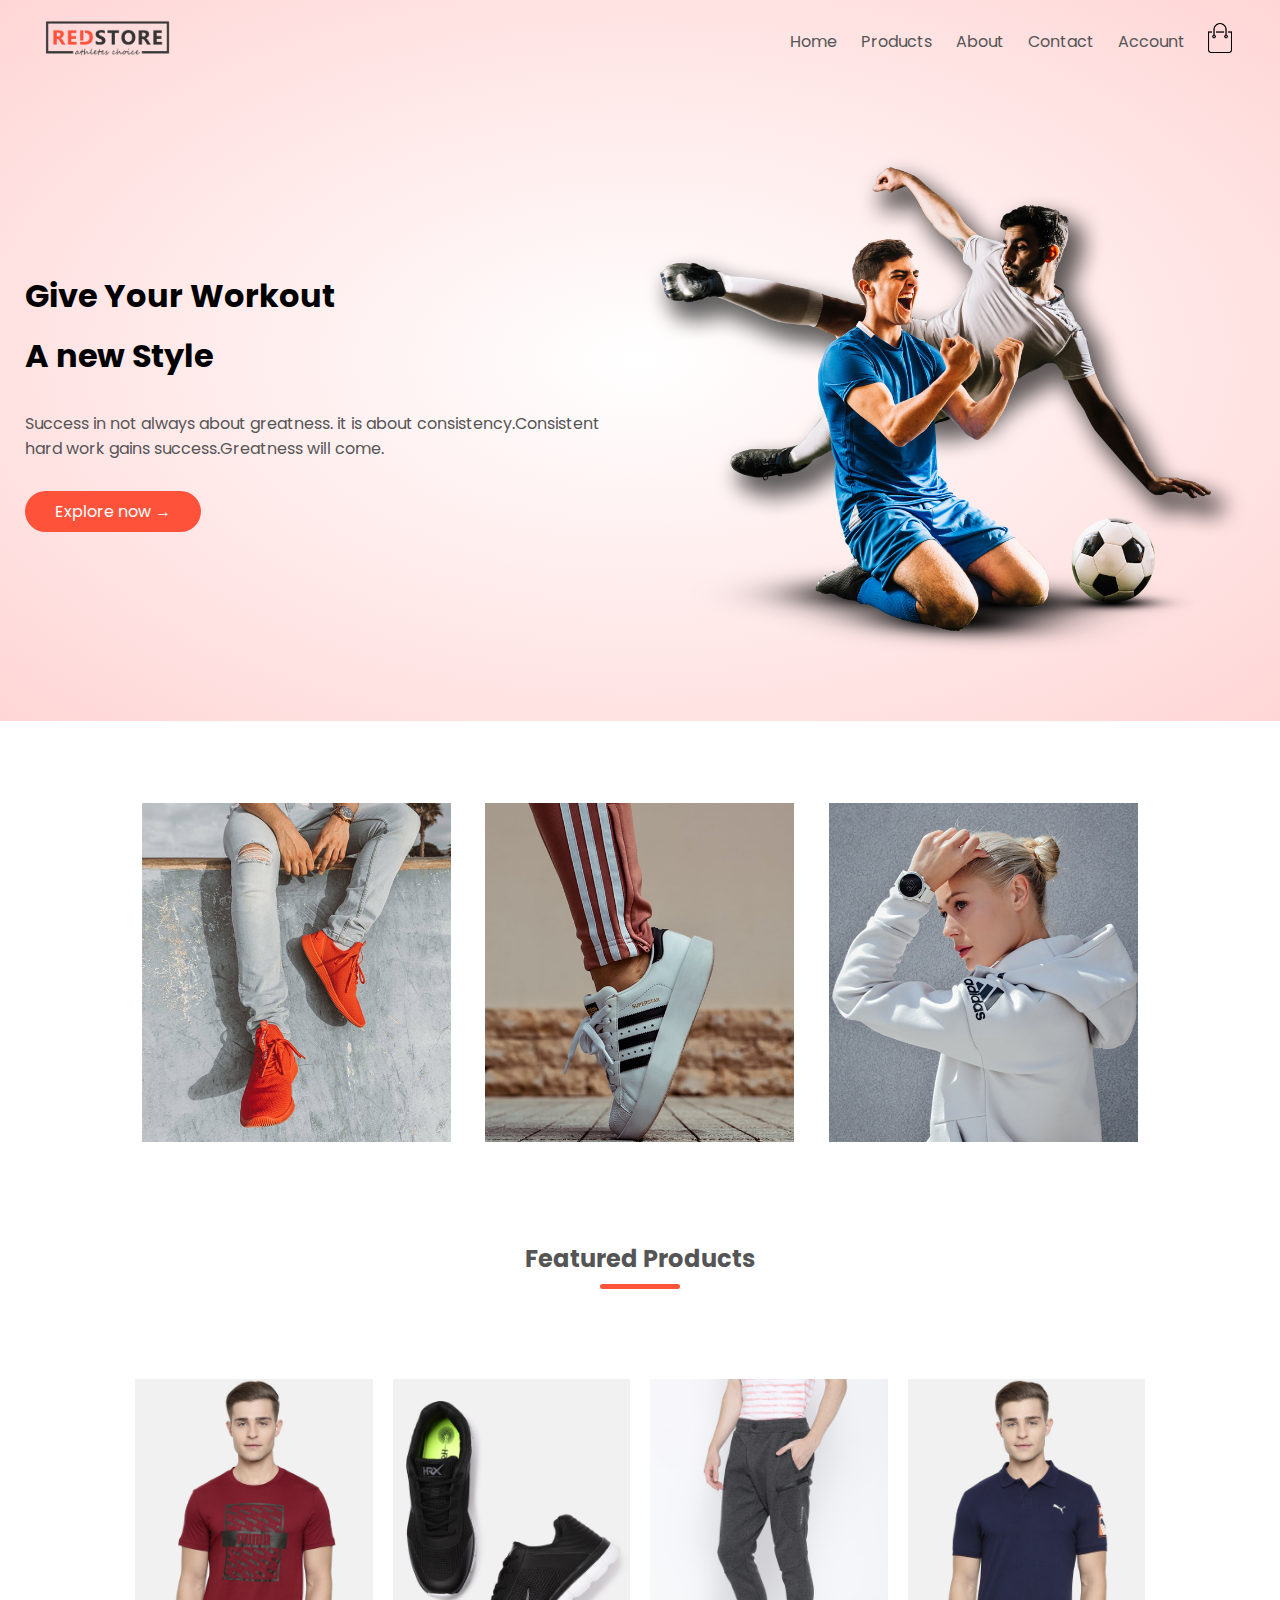
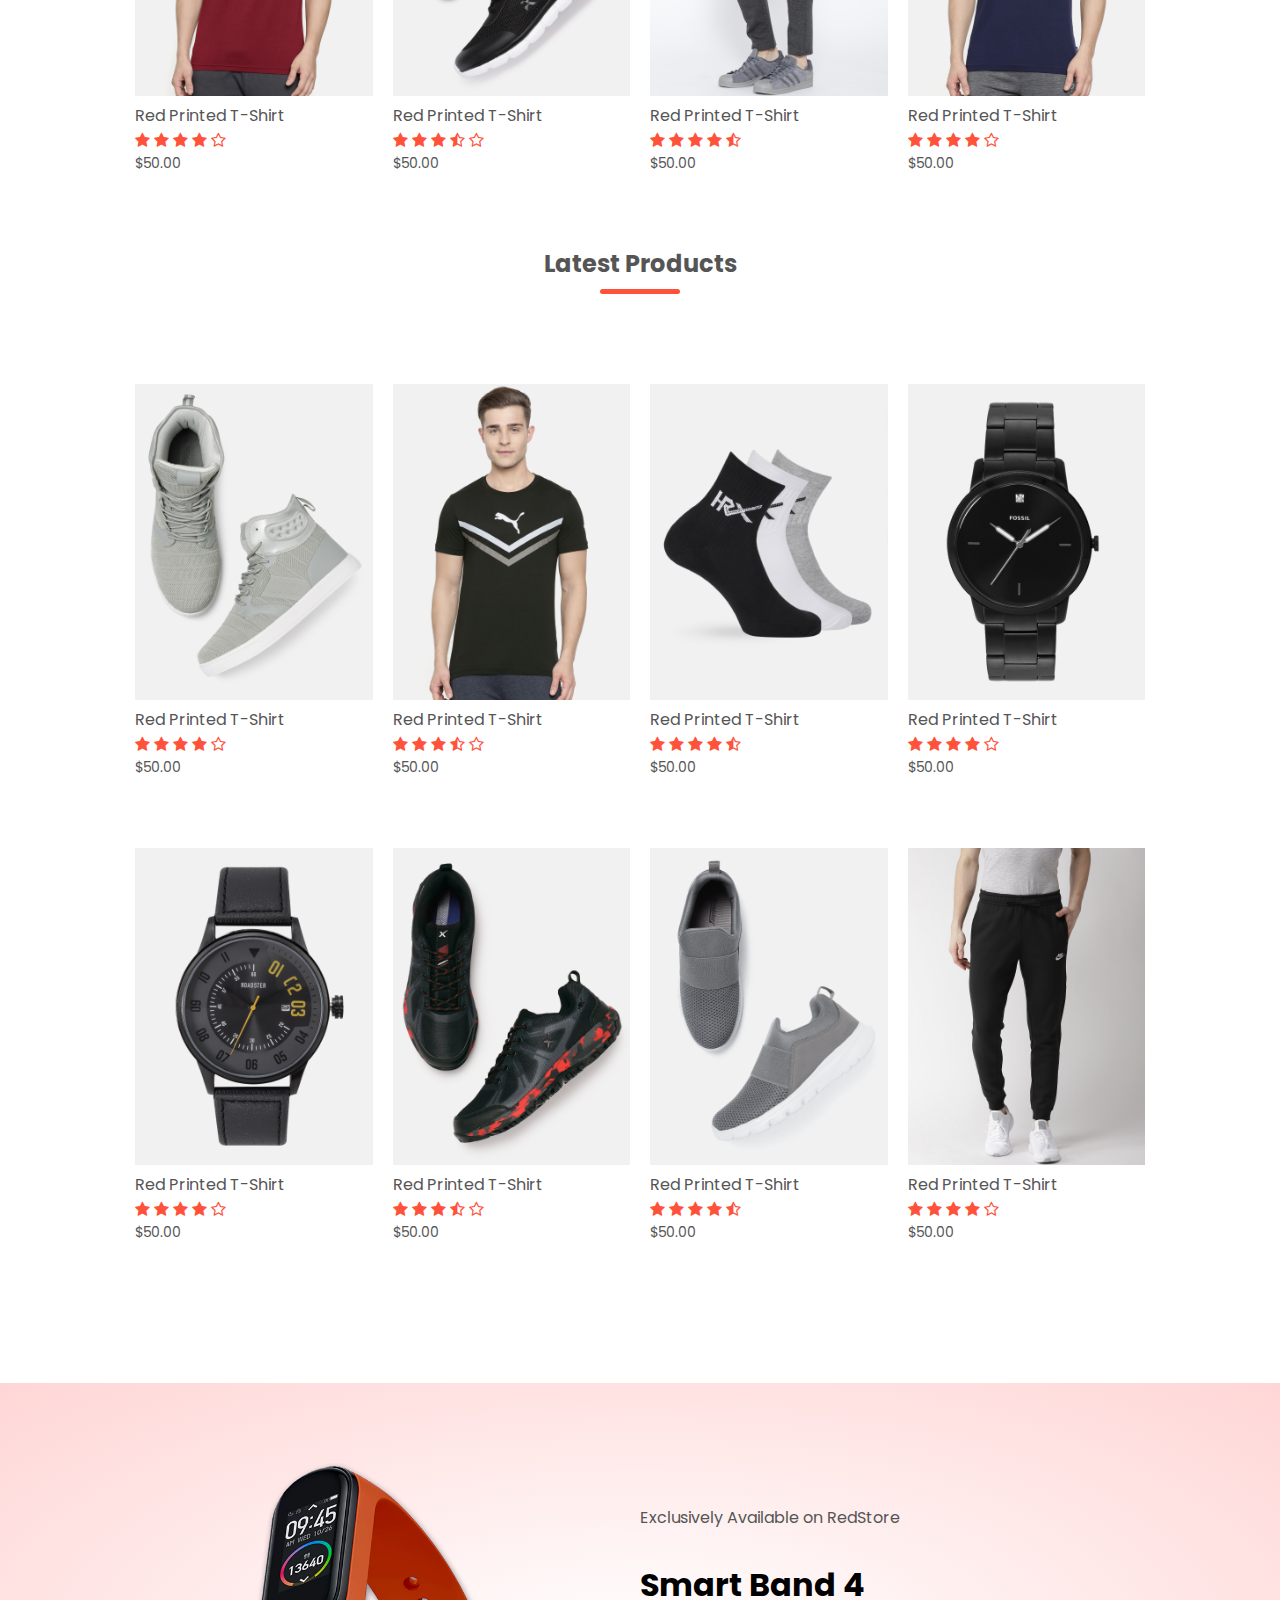
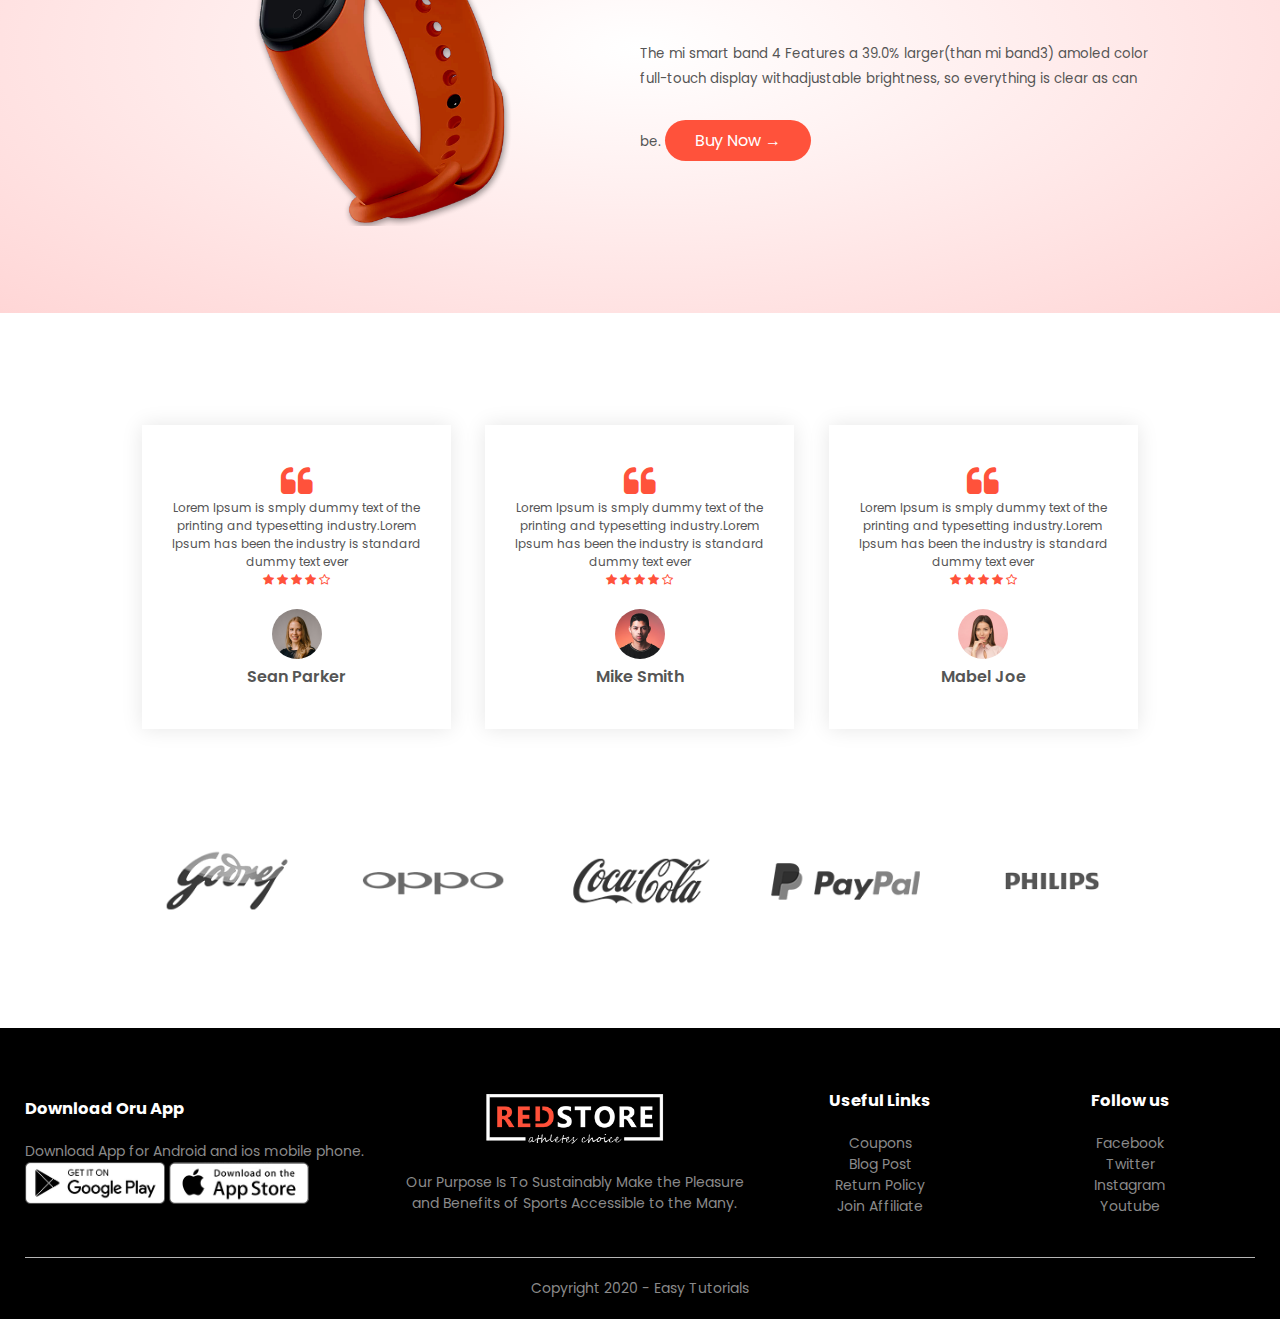
<file: index.html>
<!DOCTYPE html>
<html lang="en">
    <head>
        <meta charset="UTF-8">
        <meta name ="viewport" content="widht=device-width,initial-scale=1.0">
        <title>Ecommerce website</title>
        <link rel="stylesheet" href="style.css">
        <link href="https://fonts.googleapis.com/css2?family=Poppins:wght@300;400;500;600;700&dispaly=swap" rel="stylesheet">
        <link rel="stylesheet" href="https://stackpath.bootstrapcdn.com/font-awesome/4.7.0/css/font-awesome.min.css">
    
    </head>
    
        <div class="header">
        <div class="container">
            <div class="navbar">
                <div class="logo">
                   <a href="index.html"> <img src="images/logo.png" width="125px"></a>
                    
                </div>
                <nav>
                    <ul id="MenuItems">
                        <li><a href="index.html">Home</a></li>
                        <li><a href="Product.html">Products</a></li>
                        <li><a href="">About</a></li>
                        <li><a href="">Contact</a></li>
                        <li><a href="Account.html">Account</a></li>
                    </ul>
                </nav>
                <a href="CartPage.html"><img src="images/cart.png" width="30px" height="30px"></a>
                <img src="images/menu.png" class="menu-icon" onclick="menutoggle()">
            </div> 
            <div class="row">
                <div class="col-2">
                    <h1>Give Your Workout <br> A new Style</h1>
                    <p>Success in not always about greatness. it is about consistency.Consistent <br> hard work gains success.Greatness will come.</p>
                    <a href="" class="btn">Explore now &#8594;</a>
                </div>
                <div class="col-2">
                    <img src="images/image1.png">

                </div>
            </div>
        </div>
        </div>

        <!-----------featured categories---------->
       <div class="categories">
        <div class="small-container">
            <div class="row">
                <div class="col-3">
                    <img src="images/category-1.jpg">
                </div>
                <div class="col-3">
                    <img src="images/category-2.jpg">
    
                </div>
                <div class="col-3">
                    <img src="images/category-3.jpg">
                </div>
            </div> 
        </div>
        
       </div>
       <!------------featured product-->

       <div class="small-container">
        <h2 class="title">Featured Products</h2>
        <div class="row">
            <div class="col-4">
                <img src="images/product-1.jpg">
                <h4>Red Printed T-Shirt</h4>
                <div class="rating">
                    <i class="fa fa-star"></i>
                    <i class="fa fa-star"></i>
                    <i class="fa fa-star"></i>
                    <i class="fa fa-star"></i>
                    <i class="fa fa-star-o"></i>
                </div>
                <p>$50.00</p>
            </div>
            <div class="col-4">
                <img src="images/product-2.jpg">
                <h4>Red Printed T-Shirt</h4>
                <div class="rating">
                    <i class="fa fa-star"></i>
                    <i class="fa fa-star"></i>
                    <i class="fa fa-star"></i>
                    <i class="fa fa-star-half-o"></i>
                    <i class="fa fa-star-o"></i>
                </div>
                <p>$50.00</p>
            </div> <div class="col-4">
                <img src="images/product-3.jpg">
                <h4>Red Printed T-Shirt</h4>
                <div class="rating">
                    <i class="fa fa-star"></i>
                    <i class="fa fa-star"></i>
                    <i class="fa fa-star"></i>
                    <i class="fa fa-star"></i>
                    <i class="fa fa-star-half-o"></i>
                </div>
                <p>$50.00</p>
            </div> <div class="col-4">
                <img src="images/product-4.jpg">
                <h4>Red Printed T-Shirt</h4>
                <div class="rating">
                    <i class="fa fa-star"></i>
                    <i class="fa fa-star"></i>
                    <i class="fa fa-star"></i>
                    <i class="fa fa-star"></i>
                    <i class="fa fa-star-o"></i>
                </div>
                <p>$50.00</p>
            </div>
        </div>
        <h2 class="title">Latest Products </h2>
        <div class="row">
            <div class="col-4">
                <a href="Product-detail.html">
                <img src="images/product-5.jpg"></a>
               <a href="Product-detail.html"> <h4>Red Printed T-Shirt</h4></a>
                <div class="rating">
                    <i class="fa fa-star"></i>
                    <i class="fa fa-star"></i>
                    <i class="fa fa-star"></i>
                    <i class="fa fa-star"></i>
                    <i class="fa fa-star-o"></i>
                </div>
                <p>$50.00</p>
            </div>
            <div class="col-4">
                <img src="images/product-6.jpg">
                <h4>Red Printed T-Shirt</h4>
                <div class="rating">
                    <i class="fa fa-star"></i>
                    <i class="fa fa-star"></i>
                    <i class="fa fa-star"></i>
                    <i class="fa fa-star-half-o"></i>
                    <i class="fa fa-star-o"></i>
                </div>
                <p>$50.00</p>
            </div> <div class="col-4">
                <img src="images/product-7.jpg">
                <h4>Red Printed T-Shirt</h4>
                <div class="rating">
                    <i class="fa fa-star"></i>
                    <i class="fa fa-star"></i>
                    <i class="fa fa-star"></i>
                    <i class="fa fa-star"></i>
                    <i class="fa fa-star-half-o"></i>
                </div>
                <p>$50.00</p>
            </div> 
            <div class="col-4">
                <img src="images/product-8.jpg">
                <h4>Red Printed T-Shirt</h4>
                <div class="rating">
                    <i class="fa fa-star"></i>
                    <i class="fa fa-star"></i>
                    <i class="fa fa-star"></i>
                    <i class="fa fa-star"></i>
                    <i class="fa fa-star-o"></i>
                </div>
                <p>$50.00</p>
            </div>
        </div>
        <div class="row">
            <div class="col-4">
                <img src="images/product-9.jpg">
                <h4>Red Printed T-Shirt</h4>
                <div class="rating">
                    <i class="fa fa-star"></i>
                    <i class="fa fa-star"></i>
                    <i class="fa fa-star"></i>
                    <i class="fa fa-star"></i>
                    <i class="fa fa-star-o"></i>
                </div>
                <p>$50.00</p>
            </div>
            <div class="col-4">
                <img src="images/product-10.jpg">
                <h4>Red Printed T-Shirt</h4>
                <div class="rating">
                    <i class="fa fa-star"></i>
                    <i class="fa fa-star"></i>
                    <i class="fa fa-star"></i>
                    <i class="fa fa-star-half-o"></i>
                    <i class="fa fa-star-o"></i>
                </div>
                <p>$50.00</p>
            </div> <div class="col-4">
                <img src="images/product-11.jpg">
                <h4>Red Printed T-Shirt</h4>
                <div class="rating">
                    <i class="fa fa-star"></i>
                    <i class="fa fa-star"></i>
                    <i class="fa fa-star"></i>
                    <i class="fa fa-star"></i>
                    <i class="fa fa-star-half-o"></i>
                </div>
                <p>$50.00</p>
            </div> <div class="col-4">
                <img src="images/product-12.jpg">
                <h4>Red Printed T-Shirt</h4>
                <div class="rating">
                    <i class="fa fa-star"></i>
                    <i class="fa fa-star"></i>
                    <i class="fa fa-star"></i>
                    <i class="fa fa-star"></i>
                    <i class="fa fa-star-o"></i>
                </div>
                <p>$50.00</p>
            </div>
        </div>
       </div>
    <!---------offer--------->

       <div class="offer">
        <div class="small-container">
            <div class="row">
                <div class="col-2">
                    <img src="images/exclusive.png" class="offer-img">

                </div>
                <div class="col-2">
                    <p>Exclusively Available on RedStore</p>
                    <h1>Smart Band 4</h1>
                    <small>The mi smart band 4 Features a 39.0% larger(than mi band3) amoled color full-touch display withadjustable brightness, so everything is clear as can be.</small>
                    <a href="" class="btn">Buy Now &#8594;</a>
                </div>
            </div>
        </div>
       </div>
<!--------testimonial-->
        <div class="testimonial">
            <div class="small-container">
                <div class="row">
                    <div class="col-3">
                        <i class="fa fa-quote-left"></i>
                        <p>Lorem Ipsum is smply dummy text of the printing and typesetting industry.Lorem Ipsum has been the industry is standard dummy text ever</p>
  
                        <div class="rating">
                            <i class="fa fa-star"></i>
                            <i class="fa fa-star"></i>
                            <i class="fa fa-star"></i>
                            <i class="fa fa-star"></i>
                            <i class="fa fa-star-o"></i>
                        </div>
                        <img src="images/user-1.png">
                        <h3>Sean Parker</h3>
                    </div>
                    <div class="col-3">
                        <i class="fa fa-quote-left"></i>
                        <p>Lorem Ipsum is smply dummy text of the printing and typesetting industry.Lorem Ipsum has been the industry is standard dummy text ever</p>
  
                        <div class="rating">
                            <i class="fa fa-star"></i>
                            <i class="fa fa-star"></i>
                            <i class="fa fa-star"></i>
                            <i class="fa fa-star"></i>
                            <i class="fa fa-star-o"></i>
                        </div>
                        <img src="images/user-2.png">
                        <h3>Mike Smith</h3>
                    </div>
                    <div class="col-3">
                        <i class="fa fa-quote-left"></i>
                        <p>Lorem Ipsum is smply dummy text of the printing and typesetting industry.Lorem Ipsum has been the industry is standard dummy text ever</p>
  
                        <div class="rating">
                            <i class="fa fa-star"></i>
                            <i class="fa fa-star"></i>
                            <i class="fa fa-star"></i>
                            <i class="fa fa-star"></i>
                            <i class="fa fa-star-o"></i>
                        </div>
                        <img src="images/user-3.png">
                        <h3>Mabel Joe</h3>
                    </div>
                </div>
            </div>
        </div>

<!--------brands-->
        <div class="brands">
            <div class="small-container">
                <div class="row">
                    <div class="col-5">
                        <img src="images/logo-godrej.png">
                    </div>
                    <div class="col-5">
                        <img src="images/logo-oppo.png">
                    </div>
                    <div class="col-5">
                        <img src="images/logo-coca-cola.png">
                    </div>
                    <div class="col-5">
                        <img src="images/logo-paypal.png">
                    </div>
                    <div class="col-5">
                        <img src="images/logo-philips.png">
                    </div>
                </div>
            </div>
        </div>

        <!--------footer-->
        <div class="footer">
            <div class="container">
                <div class="row">
                    <div class="footer-col-1">
                        <h3>Download Oru App</h3>
                        <p>Download App for Android and ios mobile phone.</p>
                        <div class="app-logo">
                            <img src="images/play-store.png">
                            <img src="images/app-store.png">
                        </div>
                    </div>
                    <div class="footer-col-2">
                        <img src="images/logo-white.png">
                        <p>Our Purpose Is To Sustainably Make the Pleasure and Benefits of Sports Accessible to the Many.</p>
                    </div>
                    <div class="footer-col-3">
                        <h3>Useful Links</h3>
                        <ul>
                            <li>Coupons</li>
                            <li>Blog Post</li>
                            <li>Return Policy</li>
                            <li>Join Affiliate</li>
                        </ul>
                    </div>
                    <div class="footer-col-4">
                        <h3>Follow us</h3>
                        <ul>
                            <li>Facebook</li>
                            <li>Twitter</li>
                            <li>Instagram</li>
                            <li>Youtube</li>
                        </ul>
                    </div>
                </div>
                <hr>
                <p class="copyright">Copyright 2020 - Easy Tutorials</p>
            </div>
        </div>

        <!-------toogle menu-->
        <script>
            var MenuItems = document.getElementById("MenuItems");
            MenuItems.style.maxHeight = "0px";
            function menutoggle(){
                if(MenuItems.style.maxHeight == "0px")
                {
                    MenuItems.style.maxHeight = "200px";
                }
                else{
                    MenuItems.style.maxHeight = "0px";
                }
            }
        </script>
    </body>
</html>
</file>
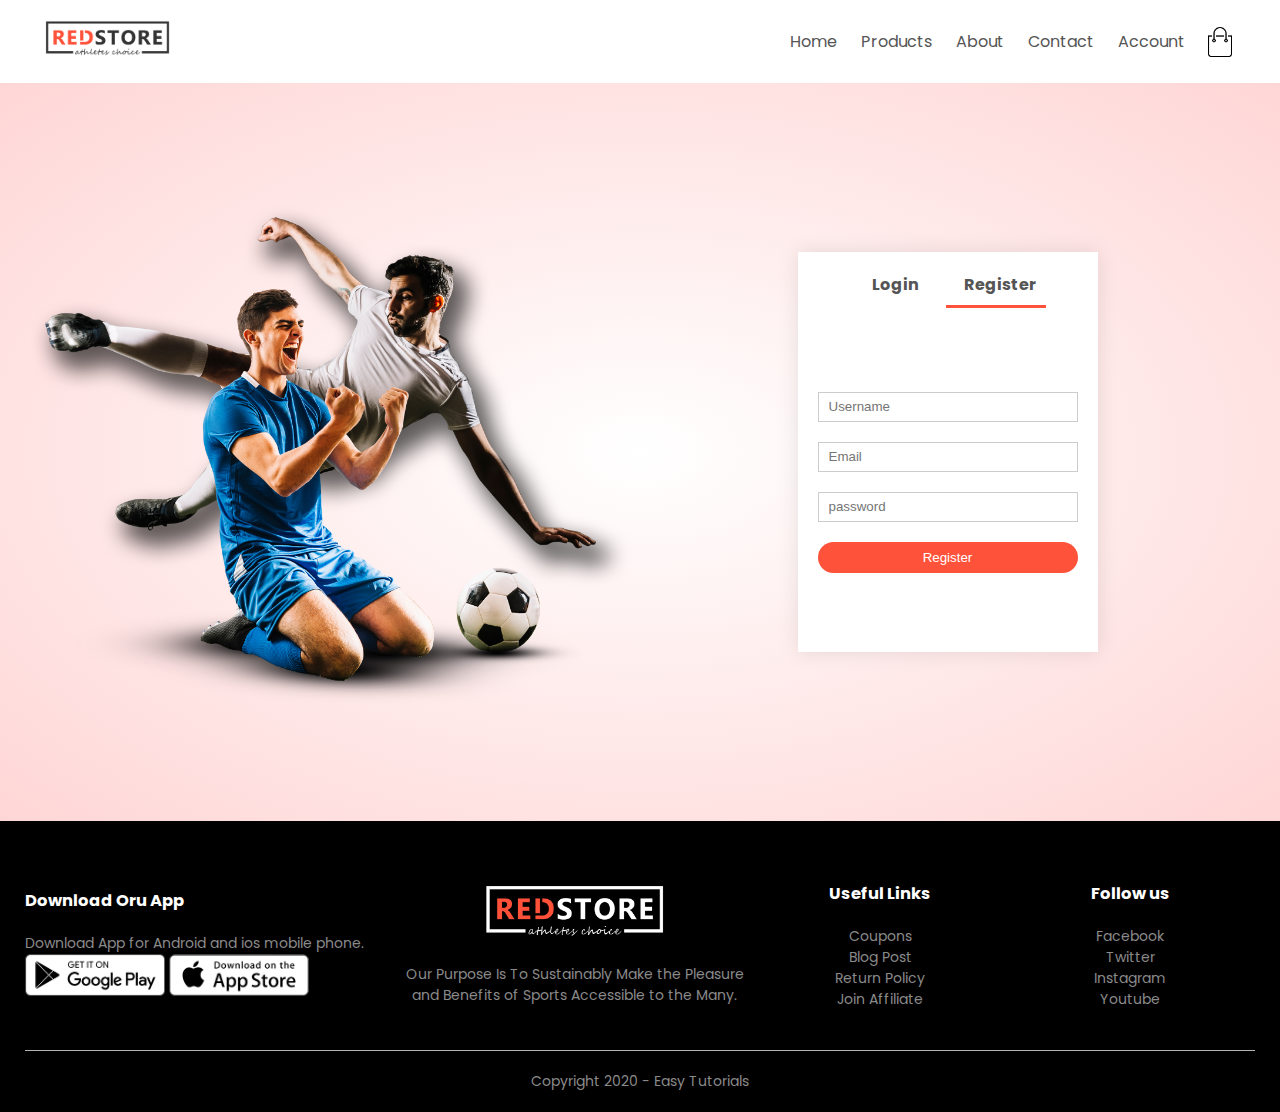
<file: Account.html>
<!DOCTYPE html>
<html lang="en">
    <head>
        <meta charset="UTF-8">
        <meta name ="viewport" content="widht=device-width,initial-scale=1.0">
        <title>All Product</title>
        <link rel="stylesheet" href="style.css">
        <link href="https://fonts.googleapis.com/css2?family=Poppins:wght@300;400;500;600;700&dispaly=swap" rel="stylesheet">
        <link rel="stylesheet" href="https://stackpath.bootstrapcdn.com/font-awesome/4.7.0/css/font-awesome.min.css">
    
    </head>
    
        
        <div class="container">
            <div class="navbar">
                <div class="logo">
                    <img src="images/logo.png" width="125px">
                    
                </div>
                <nav>
                    <ul id="MenuItems">
                        <li><a href="">Home</a></li>
                        <li><a href="">Products</a></li>
                        <li><a href="">About</a></li>
                        <li><a href="">Contact</a></li>
                        <li><a href="">Account</a></li>
                    </ul>
                </nav>
                <img src="images/cart.png" width="30px" height="30px" >
                <img src="images/menu.png" class="menu-icon" onclick="menutoggle()">
            
            
            </div>
        </div>
        

        
       <!-------account page-->
       <div class="account-page">
        <div class="container">
            <div class="row">
            <div class="col-2">
                <img src="images/image1.png" widht="100%">
            </div>
            <div class="col-2">
                <div class="form-container">
<div class="form-btn">
    <span onclick="login()">Login</span>
    <span onclick="register()">Register</span>
    <hr id="Indicator">
</div>
<form id="LoginForm">
    <input type="text" placeholder="Username">
    <input type="password" placeholder="password">
    <button type="submit" class="btn">Login

    </button>
    <a href="">Forget password</a>
</form>
<form id="RegForm">
    <input type="text" placeholder="Username">
    <input type="email" placeholder="Email">
    <input type="password" placeholder="password">
    <button type="submit" class="btn">Register

    </button>
    
</form>
                </div>
                </div>
            </div>
        </div>
       </div>
       

        <!--------footer-->
        <div class="footer">
            <div class="container">
                <div class="row">
                    <div class="footer-col-1">
                        <h3>Download Oru App</h3>
                        <p>Download App for Android and ios mobile phone.</p>
                        <div class="app-logo">
                            <img src="images/play-store.png">
                            <img src="images/app-store.png">
                        </div>
                    </div>
                    <div class="footer-col-2">
                        <img src="images/logo-white.png">
                        <p>Our Purpose Is To Sustainably Make the Pleasure and Benefits of Sports Accessible to the Many.</p>
                    </div>
                    <div class="footer-col-3">
                        <h3>Useful Links</h3>
                        <ul>
                            <li>Coupons</li>
                            <li>Blog Post</li>
                            <li>Return Policy</li>
                            <li>Join Affiliate</li>
                        </ul>
                    </div>
                    <div class="footer-col-4">
                        <h3>Follow us</h3>
                        <ul>
                            <li>Facebook</li>
                            <li>Twitter</li>
                            <li>Instagram</li>
                            <li>Youtube</li>
                        </ul>
                    </div>
                </div>
                <hr>
                <p class="copyright">Copyright 2020 - Easy Tutorials</p>
            </div>
        </div>

        <!-------toogle menu-->
        <script>
            var MenuItems = document.getElementById("MenuItems");
            MenuItems.style.maxHeight = "0px";
            function menutoggle(){
                if(MenuItems.style.maxHeight == "0px")
                {
                    MenuItems.style.maxHeight = "200px";
                }
                else{
                    MenuItems.style.maxHeight = "0px";
                }
            }
        </script>


<script>
    var LoginForm = document.getElementById("LoginForm");
    var RegForm=document.getElementById("RegForm");
    var Indicator=document.getElementById("Indicator");
    function register(){
        RegForm.style.transform="translateX(0px)";
        LoginForm.style.transform="translateX(0px)";
        Indicator.style.transform="translateX(100px)"
    }
    function login(){
        RegForm.style.transform="translateX(300px)";
        LoginForm.style.transform="translateX(300px)";
        Indicator.style.transform="translateX(0px)";
    }
</script>

    </body>
</html>
</file>
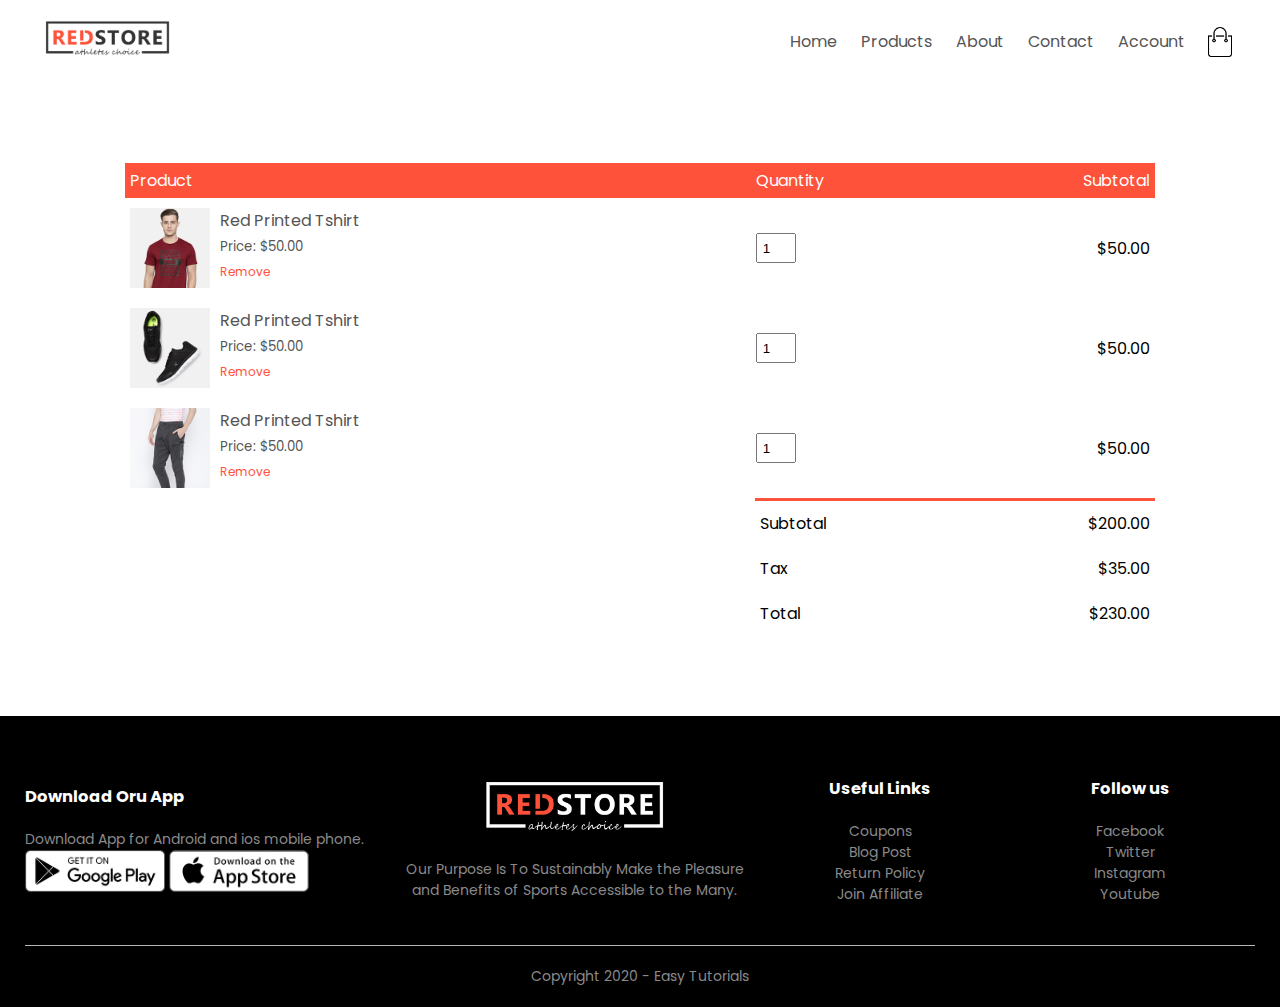
<file: CartPage.html>
<!DOCTYPE html>
<html lang="en">
    <head>
        <meta charset="UTF-8">
        <meta name ="viewport" content="widht=device-width,initial-scale=1.0">
        <title>All Product</title>
        <link rel="stylesheet" href="style.css">
        <link href="https://fonts.googleapis.com/css2?family=Poppins:wght@300;400;500;600;700&dispaly=swap" rel="stylesheet">
        <link rel="stylesheet" href="https://stackpath.bootstrapcdn.com/font-awesome/4.7.0/css/font-awesome.min.css">
    
    </head>
    
        
        <div class="container">
            <div class="navbar">
                <div class="logo">
                    <img src="images/logo.png" width="125px">
                    
                </div>
                <nav>
                    <ul id="MenuItems">
                        <li><a href="">Home</a></li>
                        <li><a href="">Products</a></li>
                        <li><a href="">About</a></li>
                        <li><a href="">Contact</a></li>
                        <li><a href="">Account</a></li>
                    </ul>
                </nav>
                <img src="images/cart.png" width="30px" height="30px" >
                <img src="images/menu.png" class="menu-icon" onclick="menutoggle()">
            
            
            </div>
        </div>
        

        
       <!-------cart  details-->
       <div class="small-container cart-page">
        <table>
            <tr>
                <th>Product</th>
                <th>Quantity</th>
                <th>Subtotal</th>
            </tr>
            <tr>
            <td>
                <div class="cart-info">
                    <img src="images/buy-1.jpg">
                    <div>
                        <p>Red Printed Tshirt</p>
                        <small>Price: $50.00</small>
                        <br>
                        <a href="">Remove</a>
                    </div>
                </div>
            </td>
            <td><input type="number" value="1"></td>
            <td>$50.00</td>
            </tr>
            <tr>
                <td>
                    <div class="cart-info">
                        <img src="images/buy-2.jpg">
                        <div>
                            <p>Red Printed Tshirt</p>
                            <small>Price: $50.00</small>
                            <br>
                            <a href="">Remove</a>
                        </div>
                    </div>
                </td>
                <td><input type="number" value="1"></td>
                <td>$50.00</td>
                </tr>
                <tr>
                    <td>
                        <div class="cart-info">
                            <img src="images/buy-3.jpg">
                            <div>
                                <p>Red Printed Tshirt</p>
                                <small>Price: $50.00</small>
                                <br>
                                <a href="">Remove</a>
                            </div>
                        </div>
                    </td>
                    <td><input type="number" value="1"></td>
                    <td>$50.00</td>
                    </tr>
        </table>

        <div class="total-price">
            <table>
                <tr>
                    <td>Subtotal</td>
                    <td>$200.00</td>
                </tr>
                <tr>
                    <td>Tax</td>
                    <td>$35.00</td>
                </tr>
                <tr>
                    <td>Total</td>
                    <td>$230.00</td>
                </tr>
            </table>
        </div>
       </div>
       

        <!--------footer-->
        <div class="footer">
            <div class="container">
                <div class="row">
                    <div class="footer-col-1">
                        <h3>Download Oru App</h3>
                        <p>Download App for Android and ios mobile phone.</p>
                        <div class="app-logo">
                            <img src="images/play-store.png">
                            <img src="images/app-store.png">
                        </div>
                    </div>
                    <div class="footer-col-2">
                        <img src="images/logo-white.png">
                        <p>Our Purpose Is To Sustainably Make the Pleasure and Benefits of Sports Accessible to the Many.</p>
                    </div>
                    <div class="footer-col-3">
                        <h3>Useful Links</h3>
                        <ul>
                            <li>Coupons</li>
                            <li>Blog Post</li>
                            <li>Return Policy</li>
                            <li>Join Affiliate</li>
                        </ul>
                    </div>
                    <div class="footer-col-4">
                        <h3>Follow us</h3>
                        <ul>
                            <li>Facebook</li>
                            <li>Twitter</li>
                            <li>Instagram</li>
                            <li>Youtube</li>
                        </ul>
                    </div>
                </div>
                <hr>
                <p class="copyright">Copyright 2020 - Easy Tutorials</p>
            </div>
        </div>

        <!-------toogle menu-->
        <script>
            var MenuItems =document.getElementById("MenuItems");
            MenuItems.style.maxHeight = "0px";
            function menutoggle(){
                if(MenuItems.style.maxHeight == "0px")
                {
                    MenuItems.style.maxHeight = "200px";
                }
                else{
                    MenuItems.style.maxHeight = "0px";
                }
            }
        </script>




    </body>
</html>
</file>
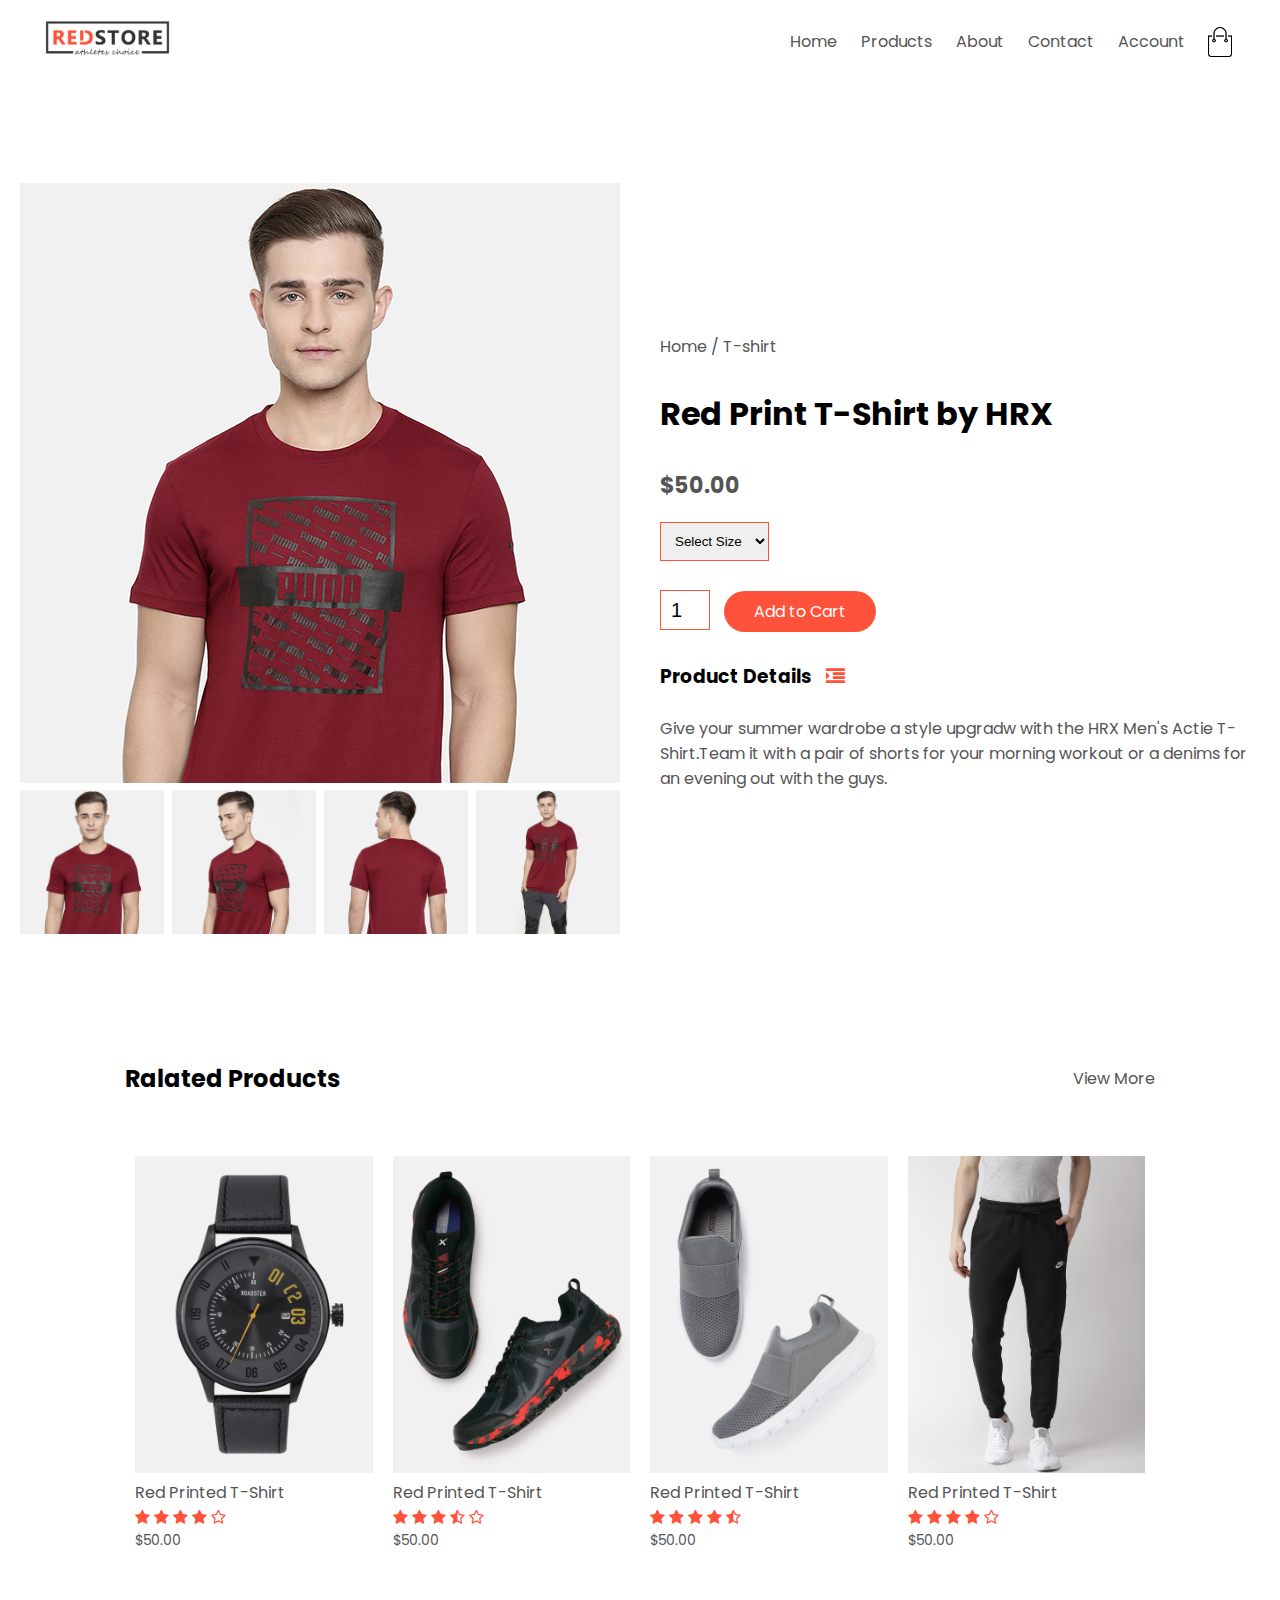
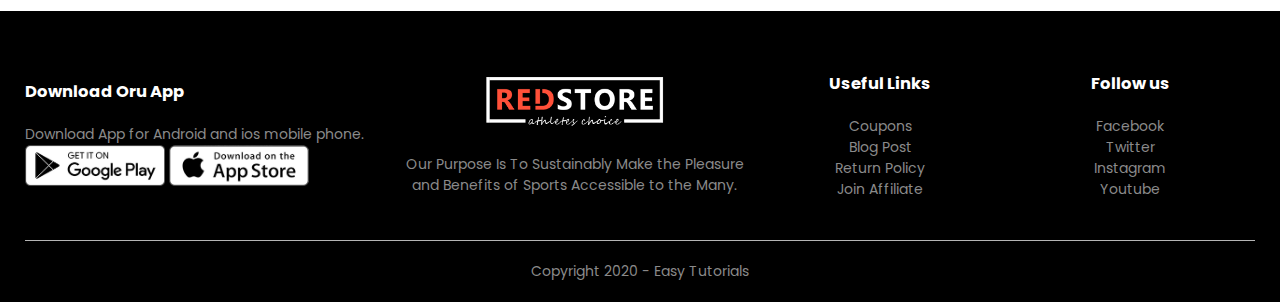
<file: Product-detail.html>
<!DOCTYPE html>
<html lang="en">
    <head>
        <meta charset="UTF-8">
        <meta name ="viewport" content="widht=device-width,initial-scale=1.0">
        <title>All Product</title>
        <link rel="stylesheet" href="style.css">
        <link href="https://fonts.googleapis.com/css2?family=Poppins:wght@300;400;500;600;700&dispaly=swap" rel="stylesheet">
        <link rel="stylesheet" href="https://stackpath.bootstrapcdn.com/font-awesome/4.7.0/css/font-awesome.min.css">
    
    </head>
    
        
        <div class="container">
            <div class="navbar">
                <div class="logo">
                    <img src="images/logo.png" width="125px">
                    
                </div>
                <nav>
                    <ul id="MenuItems">
                        <li><a href="">Home</a></li>
                        <li><a href="">Products</a></li>
                        <li><a href="">About</a></li>
                        <li><a href="">Contact</a></li>
                        <li><a href="">Account</a></li>
                    </ul>
                </nav>
                <img src="images/cart.png" width="30px" height="30px" >
                <img src="images/menu.png" class="menu-icon" onclick="menutoggle()">
            
            
            </div>
        </div>
        

        
       <!-------single product details-->
       <div class="smalll-container single-product">
        <div class="row">
            <div class="col-2">
                <img src="images/gallery-1.jpg" widht="100%" id="ProductImg">

                <div class="small-img-row">
                    <div class="small-img-col">
                        <img src="images/gallery-1.jpg" width="100%" class="small-img">
                    </div>
                    <div class="small-img-col">
                        <img src="images/gallery-2.jpg" width="100%" class="small-img">
                    </div>
                    <div class="small-img-col">
                        <img src="images/gallery-3.jpg" width="100%" class="small-img">
                    </div>
                    <div class="small-img-col">
                        <img src="images/gallery-4.jpg" width="100%" class="small-img">
                    </div>
                </div>



            </div>
            <div class="col-2">
                <p>Home / T-shirt</p>
                <h1>Red Print T-Shirt by HRX</h1>
                <h4>$50.00</h4>
                <select>
                    <option>Select Size</option>
                    <option>XXL</option>
                    <option>XL</option>
                    <option>Large</option>
                    <option>Medium</option>
                    <option>Small</option>
                </select>
                <input type="number" value="1">
                <a href="" class="btn">Add to Cart</a>
                <h3>Product Details <i class="fa fa-indent"></i></h3>
                <br>
                <p>Give your summer wardrobe a style upgradw with the HRX Men's Actie T-Shirt.Team it with a pair of shorts for your morning workout or a denims for an evening out with the guys.</p>

            </div>
        </div>
       </div>


       <div class="small-container">
        <div class="row row-2">
            <h2>Ralated Products</h2>
            <p>View More</p>
        </div>


       </div>

       <div class="small-container">
        
        
        <div class="row">
            <div class="col-4">
                <img src="images/product-9.jpg">
                <h4>Red Printed T-Shirt</h4>
                <div class="rating">
                    <i class="fa fa-star"></i>
                    <i class="fa fa-star"></i>
                    <i class="fa fa-star"></i>
                    <i class="fa fa-star"></i>
                    <i class="fa fa-star-o"></i>
                </div>
                <p>$50.00</p>
            </div>
            <div class="col-4">
                <img src="images/product-10.jpg">
                <h4>Red Printed T-Shirt</h4>
                <div class="rating">
                    <i class="fa fa-star"></i>
                    <i class="fa fa-star"></i>
                    <i class="fa fa-star"></i>
                    <i class="fa fa-star-half-o"></i>
                    <i class="fa fa-star-o"></i>
                </div>
                <p>$50.00</p>
            </div> <div class="col-4">
                <img src="images/product-11.jpg">
                <h4>Red Printed T-Shirt</h4>
                <div class="rating">
                    <i class="fa fa-star"></i>
                    <i class="fa fa-star"></i>
                    <i class="fa fa-star"></i>
                    <i class="fa fa-star"></i>
                    <i class="fa fa-star-half-o"></i>
                </div>
                <p>$50.00</p>
            </div> <div class="col-4">
                <img src="images/product-12.jpg">
                <h4>Red Printed T-Shirt</h4>
                <div class="rating">
                    <i class="fa fa-star"></i>
                    <i class="fa fa-star"></i>
                    <i class="fa fa-star"></i>
                    <i class="fa fa-star"></i>
                    <i class="fa fa-star-o"></i>
                </div>
                <p>$50.00</p>
            </div>
        </div>

       </div>

        <!--------footer-->
        <div class="footer">
            <div class="container">
                <div class="row">
                    <div class="footer-col-1">
                        <h3>Download Oru App</h3>
                        <p>Download App for Android and ios mobile phone.</p>
                        <div class="app-logo">
                            <img src="images/play-store.png">
                            <img src="images/app-store.png">
                        </div>
                    </div>
                    <div class="footer-col-2">
                        <img src="images/logo-white.png">
                        <p>Our Purpose Is To Sustainably Make the Pleasure and Benefits of Sports Accessible to the Many.</p>
                    </div>
                    <div class="footer-col-3">
                        <h3>Useful Links</h3>
                        <ul>
                            <li>Coupons</li>
                            <li>Blog Post</li>
                            <li>Return Policy</li>
                            <li>Join Affiliate</li>
                        </ul>
                    </div>
                    <div class="footer-col-4">
                        <h3>Follow us</h3>
                        <ul>
                            <li>Facebook</li>
                            <li>Twitter</li>
                            <li>Instagram</li>
                            <li>Youtube</li>
                        </ul>
                    </div>
                </div>
                <hr>
                <p class="copyright">Copyright 2020 - Easy Tutorials</p>
            </div>
        </div>

        <!-------toogle menu-->
        <script>
            var MenuItems = document.getElementById("MenuItems");
            MenuItems.style.maxHeight = "0px";
            function menutoggle(){
                if(MenuItems.style.maxHeight == "0px")
                {
                    MenuItems.style.maxHeight = "200px";
                }
                else{
                    MenuItems.style.maxHeight = "0px";
                }
            }
        </script>



<!---product gallery-->
<script>
    var ProductImg = document.getElementById("ProductImg");
    var SmallImg =document.getElementsByClassName("small-img");
    SmallImg[0].onclick = function(){
        ProductImg.src=SmallImg[0].src;
    }
    SmallImg[1].onclick = function(){
        ProductImg.src=SmallImg[1].src;
    }
    SmallImg[2].onclick = function(){
        ProductImg.src=SmallImg[2].src;
    }
    SmallImg[3].onclick = function(){
        ProductImg.src=SmallImg[3].src;
    }
</script>

    </body>
</html>
</file>
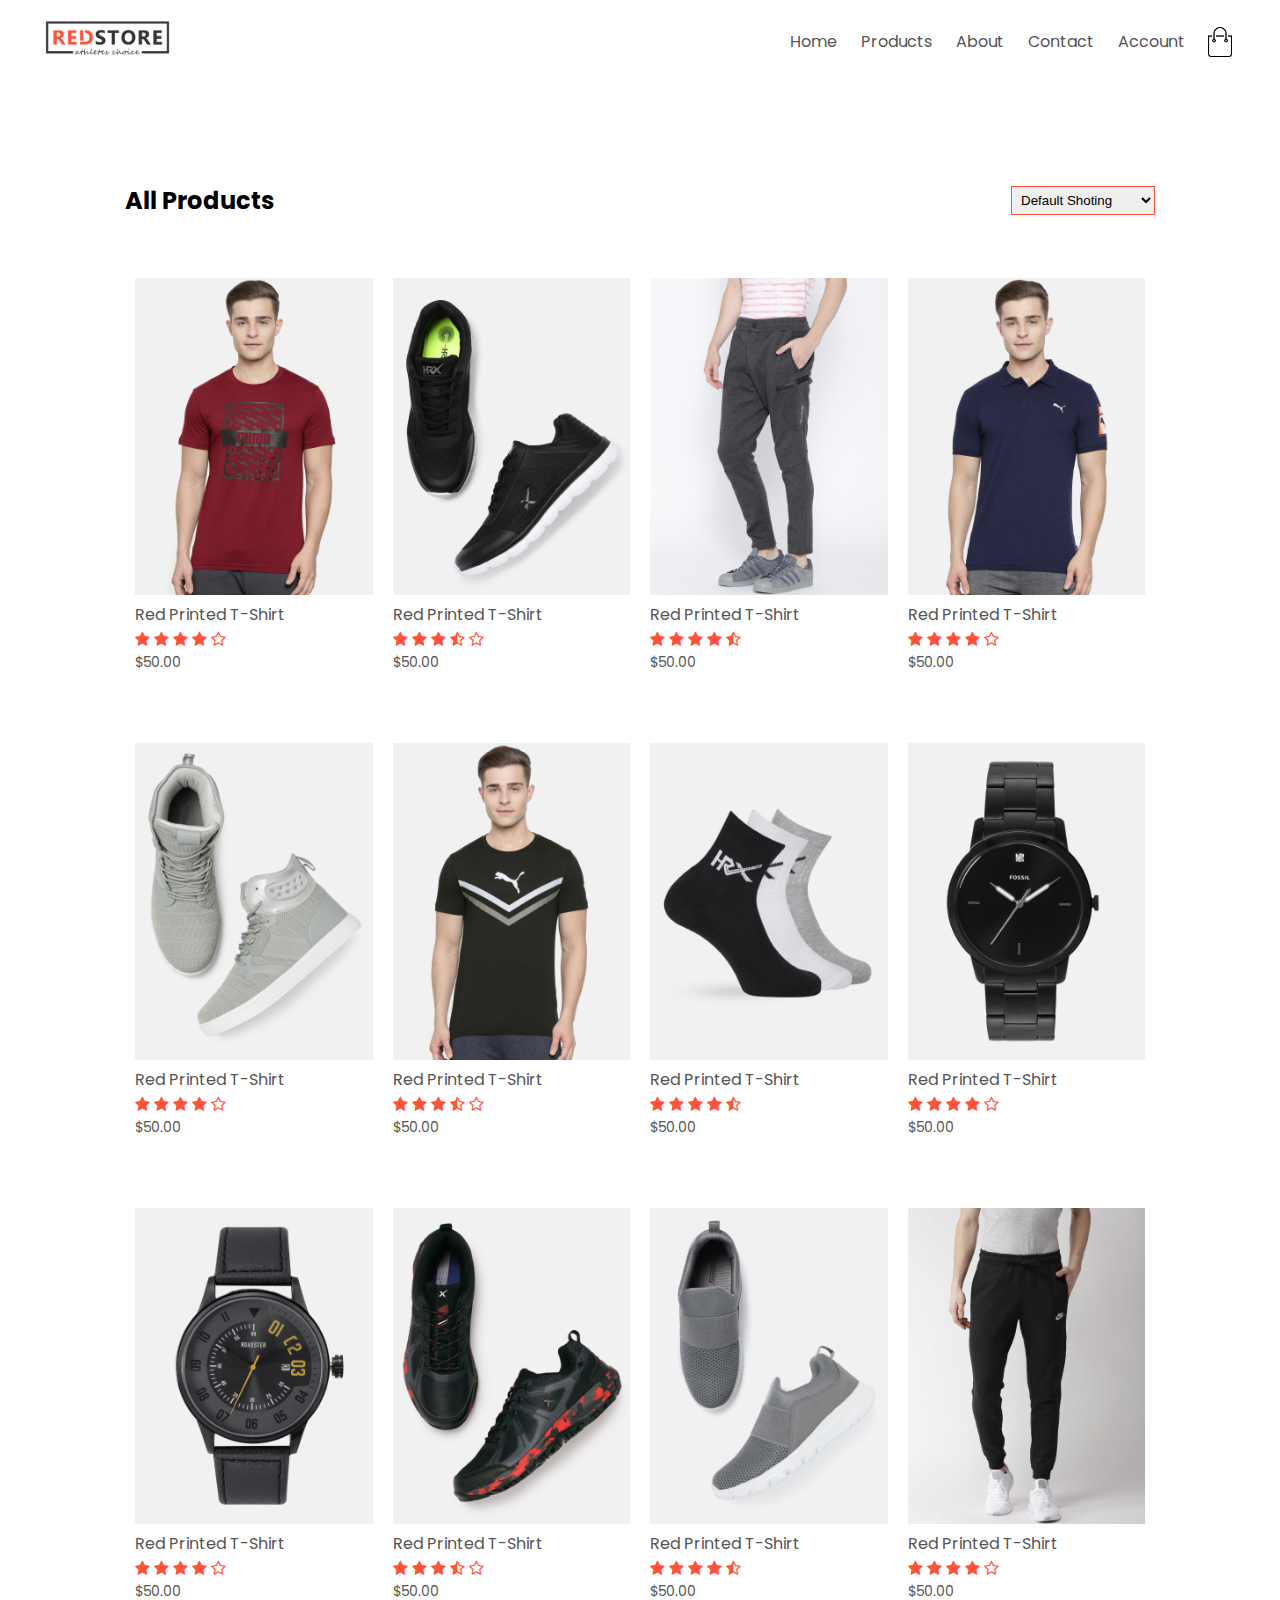
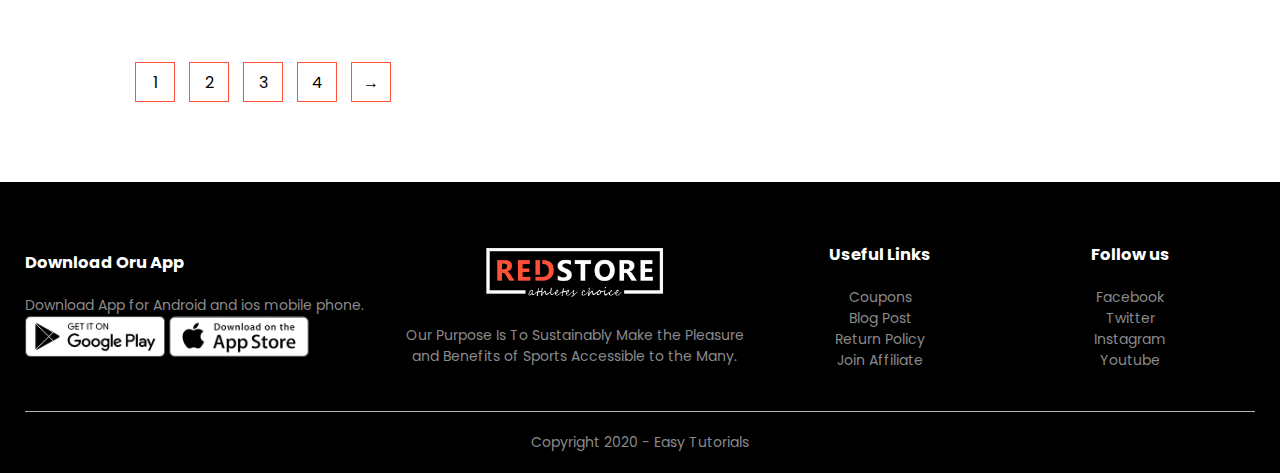
<file: Product.html>
<!DOCTYPE html>
<html lang="en">
    <head>
        <meta charset="UTF-8">
        <meta name ="viewport" content="widht=device-width,initial-scale=1.0">
        <title>All Product</title>
        <link rel="stylesheet" href="style.css">
        <link href="https://fonts.googleapis.com/css2?family=Poppins:wght@300;400;500;600;700&dispaly=swap" rel="stylesheet">
        <link rel="stylesheet" href="https://stackpath.bootstrapcdn.com/font-awesome/4.7.0/css/font-awesome.min.css">
    
    </head>
    
        
        <div class="container">
            <div class="navbar">
                <div class="logo">
                    <img src="images/logo.png" width="125px">
                    
                </div>
                <nav>
                    <ul id="MenuItems">
                        <li><a href="">Home</a></li>
                        <li><a href="">Products</a></li>
                        <li><a href="">About</a></li>
                        <li><a href="">Contact</a></li>
                        <li><a href="">Account</a></li>
                    </ul>
                </nav>
                <img src="images/cart.png" width="30px" height="30px" >
                <img src="images/menu.png" class="menu-icon" onclick="menutoggle()">
            
            
            </div>
        </div>
        

        
       <!------------featured product-->

       <div class="small-container">
        <div class="row row-2">
            <h2>All Products</h2>
            <select>
                <option>Default Shoting</option>
                <option>Short by price</option>
                <option>Short by popularity</option>
                <option>Short by rating</option>
                <option>Short by rate</option>
            </select>
        </div>
        <div class="row">
            <div class="col-4">
                <img src="images/product-1.jpg">
                <h4>Red Printed T-Shirt</h4>
                <div class="rating">
                    <i class="fa fa-star"></i>
                    <i class="fa fa-star"></i>
                    <i class="fa fa-star"></i>
                    <i class="fa fa-star"></i>
                    <i class="fa fa-star-o"></i>
                </div>
                <p>$50.00</p>
            </div>
            <div class="col-4">
                <img src="images/product-2.jpg">
                <h4>Red Printed T-Shirt</h4>
                <div class="rating">
                    <i class="fa fa-star"></i>
                    <i class="fa fa-star"></i>
                    <i class="fa fa-star"></i>
                    <i class="fa fa-star-half-o"></i>
                    <i class="fa fa-star-o"></i>
                </div>
                <p>$50.00</p>
            </div> <div class="col-4">
                <img src="images/product-3.jpg">
                <h4>Red Printed T-Shirt</h4>
                <div class="rating">
                    <i class="fa fa-star"></i>
                    <i class="fa fa-star"></i>
                    <i class="fa fa-star"></i>
                    <i class="fa fa-star"></i>
                    <i class="fa fa-star-half-o"></i>
                </div>
                <p>$50.00</p>
            </div> <div class="col-4">
                <img src="images/product-4.jpg">
                <h4>Red Printed T-Shirt</h4>
                <div class="rating">
                    <i class="fa fa-star"></i>
                    <i class="fa fa-star"></i>
                    <i class="fa fa-star"></i>
                    <i class="fa fa-star"></i>
                    <i class="fa fa-star-o"></i>
                </div>
                <p>$50.00</p>
            </div>
        </div>
        
        
        <div class="row">
            <div class="col-4">
                <img src="images/product-5.jpg">
                <h4>Red Printed T-Shirt</h4>
                <div class="rating">
                    <i class="fa fa-star"></i>
                    <i class="fa fa-star"></i>
                    <i class="fa fa-star"></i>
                    <i class="fa fa-star"></i>
                    <i class="fa fa-star-o"></i>
                </div>
                <p>$50.00</p>
            </div>
            <div class="col-4">
                <img src="images/product-6.jpg">
                <h4>Red Printed T-Shirt</h4>
                <div class="rating">
                    <i class="fa fa-star"></i>
                    <i class="fa fa-star"></i>
                    <i class="fa fa-star"></i>
                    <i class="fa fa-star-half-o"></i>
                    <i class="fa fa-star-o"></i>
                </div>
                <p>$50.00</p>
            </div> <div class="col-4">
                <img src="images/product-7.jpg">
                <h4>Red Printed T-Shirt</h4>
                <div class="rating">
                    <i class="fa fa-star"></i>
                    <i class="fa fa-star"></i>
                    <i class="fa fa-star"></i>
                    <i class="fa fa-star"></i>
                    <i class="fa fa-star-half-o"></i>
                </div>
                <p>$50.00</p>
            </div> 
            <div class="col-4">
                <img src="images/product-8.jpg">
                <h4>Red Printed T-Shirt</h4>
                <div class="rating">
                    <i class="fa fa-star"></i>
                    <i class="fa fa-star"></i>
                    <i class="fa fa-star"></i>
                    <i class="fa fa-star"></i>
                    <i class="fa fa-star-o"></i>
                </div>
                <p>$50.00</p>
            </div>
        </div>
        <div class="row">
            <div class="col-4">
                <img src="images/product-9.jpg">
                <h4>Red Printed T-Shirt</h4>
                <div class="rating">
                    <i class="fa fa-star"></i>
                    <i class="fa fa-star"></i>
                    <i class="fa fa-star"></i>
                    <i class="fa fa-star"></i>
                    <i class="fa fa-star-o"></i>
                </div>
                <p>$50.00</p>
            </div>
            <div class="col-4">
                <img src="images/product-10.jpg">
                <h4>Red Printed T-Shirt</h4>
                <div class="rating">
                    <i class="fa fa-star"></i>
                    <i class="fa fa-star"></i>
                    <i class="fa fa-star"></i>
                    <i class="fa fa-star-half-o"></i>
                    <i class="fa fa-star-o"></i>
                </div>
                <p>$50.00</p>
            </div> <div class="col-4">
                <img src="images/product-11.jpg">
                <h4>Red Printed T-Shirt</h4>
                <div class="rating">
                    <i class="fa fa-star"></i>
                    <i class="fa fa-star"></i>
                    <i class="fa fa-star"></i>
                    <i class="fa fa-star"></i>
                    <i class="fa fa-star-half-o"></i>
                </div>
                <p>$50.00</p>
            </div> <div class="col-4">
                <img src="images/product-12.jpg">
                <h4>Red Printed T-Shirt</h4>
                <div class="rating">
                    <i class="fa fa-star"></i>
                    <i class="fa fa-star"></i>
                    <i class="fa fa-star"></i>
                    <i class="fa fa-star"></i>
                    <i class="fa fa-star-o"></i>
                </div>
                <p>$50.00</p>
            </div>
        </div>

        <div class="page-btn">
            <span>1</span>
            <span>2</span>
            <span>3</span>
            <span>4</span>
            <span>&#8594;</span>

        </div>

       </div>

        <!--------footer-->
        <div class="footer">
            <div class="container">
                <div class="row">
                    <div class="footer-col-1">
                        <h3>Download Oru App</h3>
                        <p>Download App for Android and ios mobile phone.</p>
                        <div class="app-logo">
                            <img src="images/play-store.png">
                            <img src="images/app-store.png">
                        </div>
                    </div>
                    <div class="footer-col-2">
                        <img src="images/logo-white.png">
                        <p>Our Purpose Is To Sustainably Make the Pleasure and Benefits of Sports Accessible to the Many.</p>
                    </div>
                    <div class="footer-col-3">
                        <h3>Useful Links</h3>
                        <ul>
                            <li>Coupons</li>
                            <li>Blog Post</li>
                            <li>Return Policy</li>
                            <li>Join Affiliate</li>
                        </ul>
                    </div>
                    <div class="footer-col-4">
                        <h3>Follow us</h3>
                        <ul>
                            <li>Facebook</li>
                            <li>Twitter</li>
                            <li>Instagram</li>
                            <li>Youtube</li>
                        </ul>
                    </div>
                </div>
                <hr>
                <p class="copyright">Copyright 2020 - Easy Tutorials</p>
            </div>
        </div>

        <!-------toogle menu-->
        <script>
            var MenuItems = document.getElementById("MenuItems");
            MenuItems.style.maxHeight = "0px";
            function menutoggle(){
                if(MenuItems.style.maxHeight == "0px")
                {
                    MenuItems.style.maxHeight = "200px";
                }
                else{
                    MenuItems.style.maxHeight = "0px";
                }
            }
        </script>
    </body>
</html>
</file>
<file: style.css>
*{
    margin: 0;
    padding: 0;
    box-sizing: border-box;
}
body{
    font-family: 'Poppins',sans-serif;
}
.navbar{
    display: flex;
    align-items: center;
    padding: 20px;
}
nav{
    flex:1;
    text-align: right;
}
nav ul{
    display: inline-block;
    list-style-type: none;
}
nav ul li{
    display: inline-block;
    margin-right: 20px;
}
a{
    text-decoration: none;
    color: #555;
}
p{
    color: #555;
}
.container{
    max-width: 1300px;
    margin: auto;
    padding-left: 25px;
    padding-right: 25px;
}
.row{
    display: flex;
    align-items: center;
    flex-wrap: wrap;
    justify-content: space-around;
}
.col-2{
    flex-basis: 50%;
    min-width: 300px;
}
.col-2 img{
    max-width: 100%;
    padding: 50px 0;
}
.col-2 h1{
    font-style: 50px;
    line-height: 60px;
    margin: 25px 0;
}
.btn{
    display: inline-block;
    background: #ff523b;
    color: #fff;
    padding: 8px 30px;
    margin: 30px 0;
    border-radius: 30px;
    transition: background 0.5s;
}
.bth:hover{
    background: #563434;
}
.header{
    background: radial-gradient(#fff,#ffd6d6);
}
.header row{
    margin-top: 70px;
}
.categories{
    margin: 70px 0;
}
.col-3{
    flex-basis: 30%;
    min-width: 250px;
    margin-bottom: 30px;
}
.col-3 img{
    width: 100%;
}
.small-container{
    max-width: 1080px;
    margin: auto;
    padding-left: 25px;
    padding-right: 25px;
}

.col-4{
    flex-basis: 25%;
    padding: 10px;
    min-width: 200px;
    margin-bottom: 50px;
    transition: transform 0.5s;
}
.col-4 img{
    width: 100%;
}
.title{
    text-align: center;
    margin: 0 auto 80px;
    position: relative;
    line-height: 60px;
    color:#555;
}
.title::after{
    content:'';
    background: #ff523b;
    width: 80px;
    height: 5px;
    border-radius: 5px;
    position: absolute;
    bottom: 0;
    left:50%;
    transform: translateX(-50%);
}
h4{
    color: #555;
    font-weight: normal;
}
.col-4 p{
    font-size:14px;
}
.rating .fa{
    color:#ff523b;
}
.col-4:hover{
    transform: translateY(-5px);
}
.offer{
    background: radial-gradient(#fff,#ffd6d6);
    margin-top: 80px;
    padding: 30px 0;
}
.col-2 .offer-img{
    padding: 50px;
}
small{
    color:#555;
}
.testimonial{
    padding-top: 100px;
}
.testimonial .col-3{
    text-align: center;
    padding: 40px 20px;
    box-shadow: 0 0 20px 0px rgba(0,0,0,0.1);
    cursor: pointer;
    transition: transform 0.5s;
}
.testimonial .col-3 img{
    width: 50px;
    margin-top: 20px;
    border-radius: 50%;
}
.testimonial .col-3:hover{
    transform: translateY(-10px);
}
.fa.fa-quote-left{
    font-size: 34px;
    color:#ff523b;
}
.col-3{
    font-size: 12px;
    margin: 12px 0;
    color: #777;
}
.testimonial .col-3 h3{
    font-weight: 600;
    color: #555;
    font-size: 16px;
}
.brands{
    margin: 100px auto;

}
.col-5{
    width: 160px;
}
.col-5 img{
    width: 100%;
    cursor: pointer;
    filter: grayscale(100%);
}
.col-5 img:hover{
    filter: grayscale(0);
}

.footer{
    background: #000;
    color: #8a8a8a;
    font-size: 14px;
    padding: 60px 0 20px;
}
.footer p{
    color: #8a8a8a;
}
.footer h3{
    color: white;
    margin-bottom: 20px;
}
.footer-col-1,.footer-col-2,.footer-col-3,.footer-col-4{
    min-width: 250px;
    margin-bottom: 20px;
}
.footer-col-1{
    flex-basis:30%;
}
.footer-col-2{
    flex:1;
    text-align: center;
}
.footer-col-2 img{
    width: 180px;
    margin-bottom: 20px;
}
.footer-col-3,.footer-col-4{
    flex-basis:12%;
    text-align: center;
}
ul{
    list-style-type: none;
}
.app-logo img{
    width:140px;

}
.footer hr{
    border: none;
    background: #b5b5b5;
    height: 1px;
    margin: 20px 0;
}
.copyright{
    text-align: center;
}
.menu-icon{
    width: 28px;
    margin-left: 20px;
    display: none;
}


@media only screen and (max-width: 800px){
    nav ul{
        position: absolute;
        top:70px;
        left: 0;
        background: #333;
        width: 100px;
        overflow: hidden;
        transition: max-height 0.5s;

    }
    nav ul li{
        display: block;
        margin-right: 50px;
        margin-top: 10px;
        margin-bottom: 10px;
    }
    nav ul li a{
        color: #fff;
    }
    .menu-icon{
        display: block;
        cursor: pointer;
    }
}

/*----All product---*/
.row-2{
    justify-content: space-between;
    margin: 100px auto 50px;

}
select{
    border: 1px solid #ff523b;
    padding: 5px;
}
select:focus{
    outline: none;
}
.page-btn{
    margin: 0 auto 80px;
}
.page-btn span{
    display: inline-block;
    border: 1px solid #ff523b;
    margin-left: 10px;
    width:40px;
    height: 40px;
    text-align: center;
    line-height: 40px;
    cursor: pointer;
}
.page-btn span:hover{
    background: #ff523b;
    color: white;
}

.single-product{
    margin-top: 80px;


}
.single-product .col-2 img{
padding: 0;
}
.single-product .col-2{
    padding: 20px;
}
.single-product h4{
margin: 20px 0;
font-size: 22px;
font-weight: bold;
}
.single-product select{
    display: block;
    padding: 10px;
    margin-top: 20px;
}
.single-product input{
    width: 50px;
    height: 40px;
    padding-left: 10px;
    font-size: 20px;
    margin-right: 10px;
    border: 1px solid #ff523b;
}
input:focus{
    outline: none;
}
.single-product .fa{
    color: #ff523b;
    margin-left: 10px;
}
.small-img-row{
    display: flex;
    justify-content: space-between;
}
.small-img-col{
    flex-basis: 24%;
    cursor: pointer;
}


.cart-page{
    margin: 80px auto;

}
table{
    width: 100%;
    border-collapse: collapse;

}
.cart-info{
display: flex;
flex-wrap: wrap;
}
th{
    text-align: left;
    padding: 5px;
    color: #fff;
    background: #ff523b;
    font-weight: normal;
}
td{
    padding: 10px 5px;

}
td input{
    width: 40px;
    height: 30px;
    padding: 5px;
}
td a{
    color: #ff523b;
    font-size: 12px;
}
td img{
    width: 80px;
    height: 80px;
    margin-right: 10px;
}
.total-price{
    display: flex;
    justify-content: flex-end;
}
.total-price table{
    border-top: 3px solid #ff523b;
    width: 100%;
    max-width: 400px;
}
td:last-child{
    text-align: right;
}
th:last-child{
    text-align: right;
}


.account-page{
    padding: 50px 0;
    background: radial-gradient(#fff,#ffd6d6);
}
.form-container{
    background: #fff;
    width: 300px;
    height: 400px;
    position: relative;
    text-align: center;
    padding: 20px 0;
    margin: auto;
    box-shadow: 0 0 20px 0px rgba(0,0,0,0.1);
    overflow: hidden;
}

.form-container span{
font-weight: bold;
padding: 0 10px;
color: #555;
cursor: pointer;
width: 100px;
display: inline-block;
}
.form-btn{
    display: inline-block;

}
.form-container form{
    max-width: 300px;
    padding: 0 20px;
    position: absolute;
    top: 130px;
    transition: transform 1s;
}
form input{
    width: 100%;
    height: 30px;
    margin: 10px 0;
    padding: 0 10px;
    border: 1px solid #ccc;
}
form .btn{
    width: 100%;
    border: none;
    cursor: pointer;
    margin: 10px 0;

}
form .btn:focus{
    outline: none;
}
#LoginForm{
    left: -300px;
}
#RegForm{
    left: 0;
}
form a{
    font-size: 12px;
}
#Indicator{
    width: 100px;
    border: none;
    background: #ff523b;
    height: 3px;
    margin-top: 8px;
    transform: translateX(100px);
    transition: transform 1s;
}


@media only screen and (max-width:600px) {
    .row{
        text-align: center;
    }
    .col-2,.col-3,.col-4{
        flex-basis: 100%;
    }
    .single-product .row{
        text-align: left;
    

    }
    .single-product .col-2{
        padding: 20px 0;
    }
    .single-product h1{
        font-size: 26px;
        line-height: 32px;
    }
    .cart-info p{
        display: none;
    }
    
}
</file>
